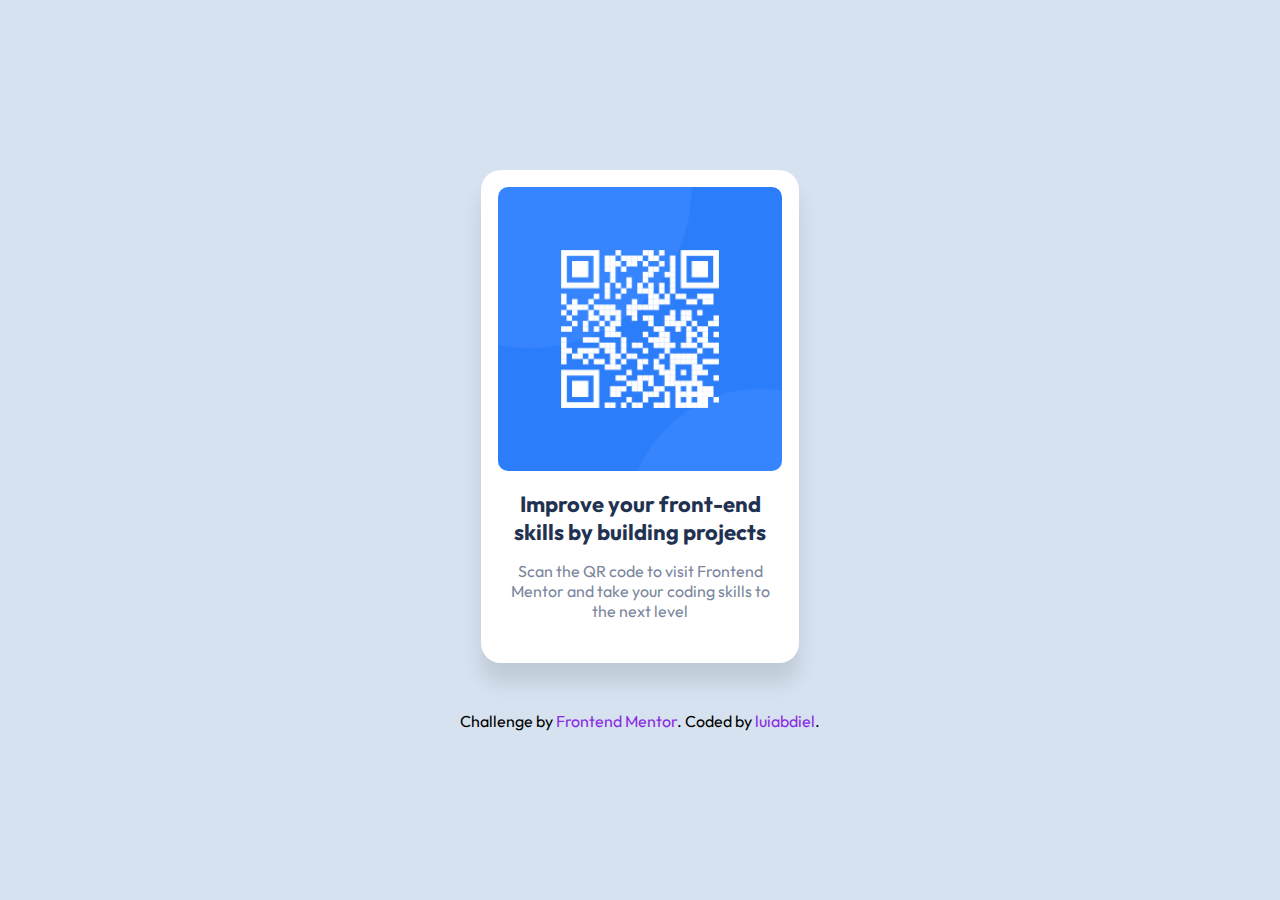
<file: index.html>
<!DOCTYPE html>
<html lang="pt-br">
  <head>
    <meta charset="UTF-8" />
    <meta http-equiv="X-UA-Compatible" content="IE=edge" />
    <meta name="viewport" content="width=device-width, initial-scale=1.0" />
    <title>Qr Code</title>
    <link rel="stylesheet" href="./style.css" />
  </head>
  <body>
    <div class="container">
      <div class="card">
        <img src="./images/image-qr-code.png" alt="Imagem do Qr code" />
        <div class="text">
          <h2>Improve your front-end skills by building projects</h1>
          <p>
            Scan the QR code to visit Frontend Mentor and take your coding
            skills to the next level
          </p>
        </div>
      </div>
    </div>
    <div class="attribution">
      Challenge by <a href="https://www.frontendmentor.io?ref=challenge" target="_blank">Frontend Mentor</a>. 
      Coded by <a href="https://github.com/luiabdiel" target="_blank">luiabdiel</a>.
    </div>
  </body>
</html>
</file>
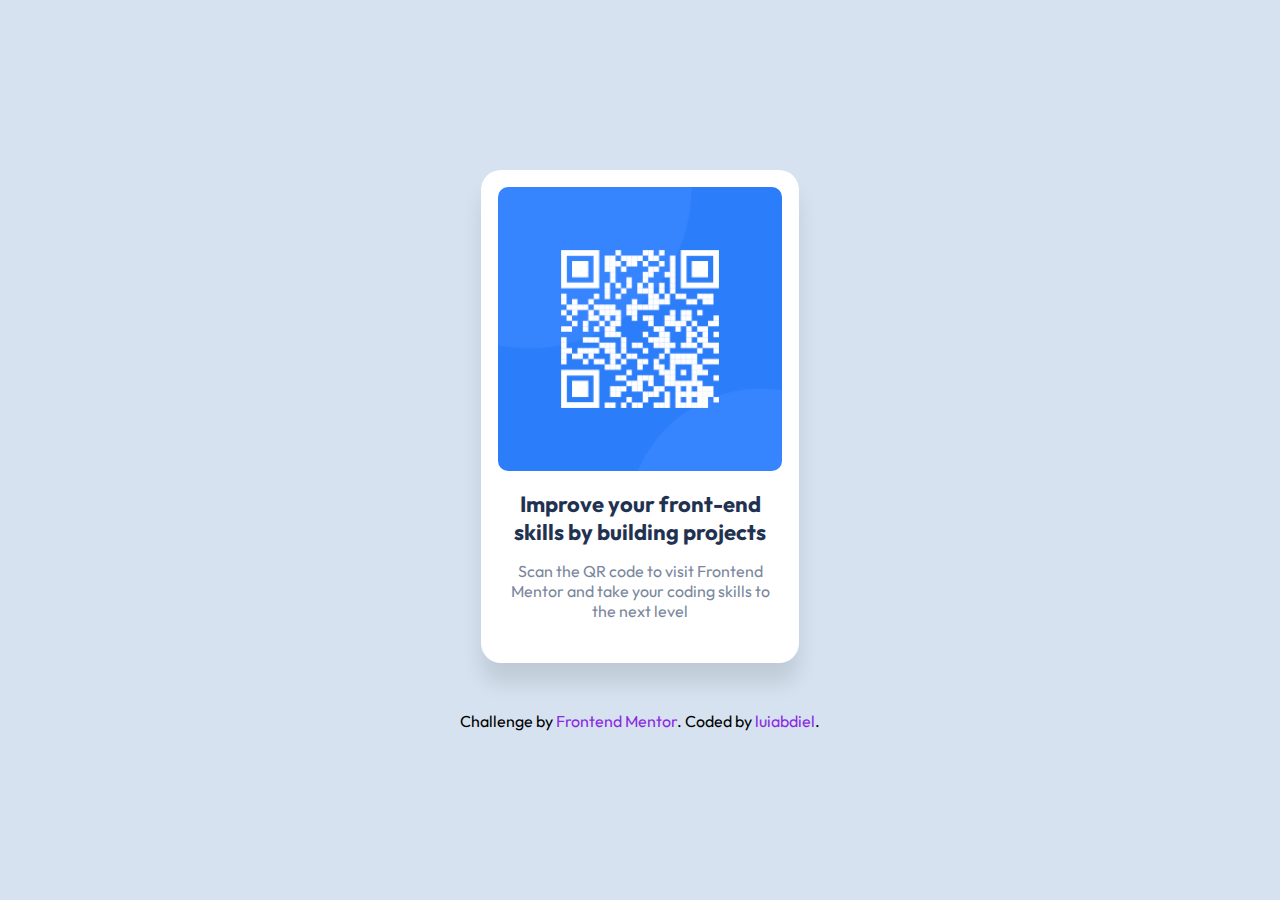
<file: Qr code/index.html>
<!DOCTYPE html>
<html lang="pt-br">
  <head>
    <meta charset="UTF-8" />
    <meta http-equiv="X-UA-Compatible" content="IE=edge" />
    <meta name="viewport" content="width=device-width, initial-scale=1.0" />
    <title>Qr Code</title>
    <link rel="stylesheet" href="./style.css" />
  </head>
  <body>
    <div class="container">
      <div class="card">
        <img src="/images/image-qr-code.png" alt="Imagem do Qr code" />
        <div class="text">
          <h2>Improve your front-end skills by building projects</h1>
          <p>
            Scan the QR code to visit Frontend Mentor and take your coding
            skills to the next level
          </p>
        </div>
      </div>
    </div>
    <div class="attribution">
      Challenge by <a href="https://www.frontendmentor.io?ref=challenge" target="_blank">Frontend Mentor</a>. 
      Coded by <a href="https://github.com/luiabdiel">luiabdiel</a>.
    </div>
  </body>
</html>
</file>
<file: style.css>
@import url('https://fonts.googleapis.com/css2?family=Outfit:wght@400;700&display=swap');

:root {
  --White: hsl(0, 0%, 100%);
  --Light-gray: hsl(212, 45%, 89%);
  --Grayish-blue: hsl(220, 15%, 55%);
  --Dark-blue: hsl(218, 44%, 22%);
}

* {
  margin: 0;
  padding: 0;
  box-sizing: border-box;
}

body {
  background-color: var(--Light-gray);

  /* TAMANHO DA TELA */
  width: 100vw;
  height: 100vh;

  display: flex;
  flex-direction: column;
  justify-content: center;
  align-items: center;

  font-family: 'Outfit', sans-serif;
}

.container {
  /* TAMANHO DA CAIXA */
  max-width: 350px;
}

.card {
  background-color: var(--White);

  padding: 17px;
  border-radius: 20px;

  margin: 0 16px;

  box-shadow: 0px 20px 20px hsl(0, 0%, 0%, 0.1);
}

.card img {
  /* WIDTH EM 100% PARA OCUPAR TODA A DIV CARD */
  width: 100%;
  border-radius: 10px;

  margin-bottom: 15px;
}

.text {
  text-align: center;

  /* PADDING P/ BAIXO */
  padding: 0px 10px;
}

.text h2 {
  color: var(--Dark-blue);

  font-size: 22px;

  padding-bottom: 15px;
}

.text p {
  color: var(--Grayish-blue);
  font-size: 16px;

  padding-bottom: 25px;
}

.attribution {
  margin-top: 3rem;
  font-size: 1rem;
}

.attribution a {
  text-decoration: none;
  color: hsl(271, 76%, 53%);
}
</file>
<file: Qr code/style.css>
@import url('https://fonts.googleapis.com/css2?family=Outfit:wght@400;700&display=swap');

:root {
  --White: hsl(0, 0%, 100%);
  --Light-gray: hsl(212, 45%, 89%);
  --Grayish-blue: hsl(220, 15%, 55%);
  --Dark-blue: hsl(218, 44%, 22%);
}

* {
  margin: 0;
  padding: 0;
  box-sizing: border-box;
}

body {
  background-color: var(--Light-gray);

  /* TAMANHO DA TELA */
  width: 100vw;
  height: 100vh;

  display: flex;
  flex-direction: column;
  justify-content: center;
  align-items: center;

  font-family: 'Outfit', sans-serif;
}

.container {
  /* TAMANHO DA CAIXA */
  max-width: 350px;
}

.card {
  background-color: var(--White);

  padding: 17px;
  border-radius: 20px;

  margin: 0 16px;

  box-shadow: 0px 20px 20px hsl(0, 0%, 0%, 0.1);
}

.card img {
  /* WIDTH EM 100% PARA OCUPAR TODA A DIV CARD */
  width: 100%;
  border-radius: 10px;

  margin-bottom: 15px;
}

.text {
  text-align: center;

  /* PADDING P/ BAIXO */
  padding: 0px 10px;
}

.text h2 {
  color: var(--Dark-blue);

  font-size: 22px;

  padding-bottom: 15px;
}

.text p {
  color: var(--Grayish-blue);
  font-size: 16px;

  padding-bottom: 25px;
}

.attribution {
  margin-top: 3rem;
}

.attribution a {
  text-decoration: none;
  color: blueviolet;
}
</file>
